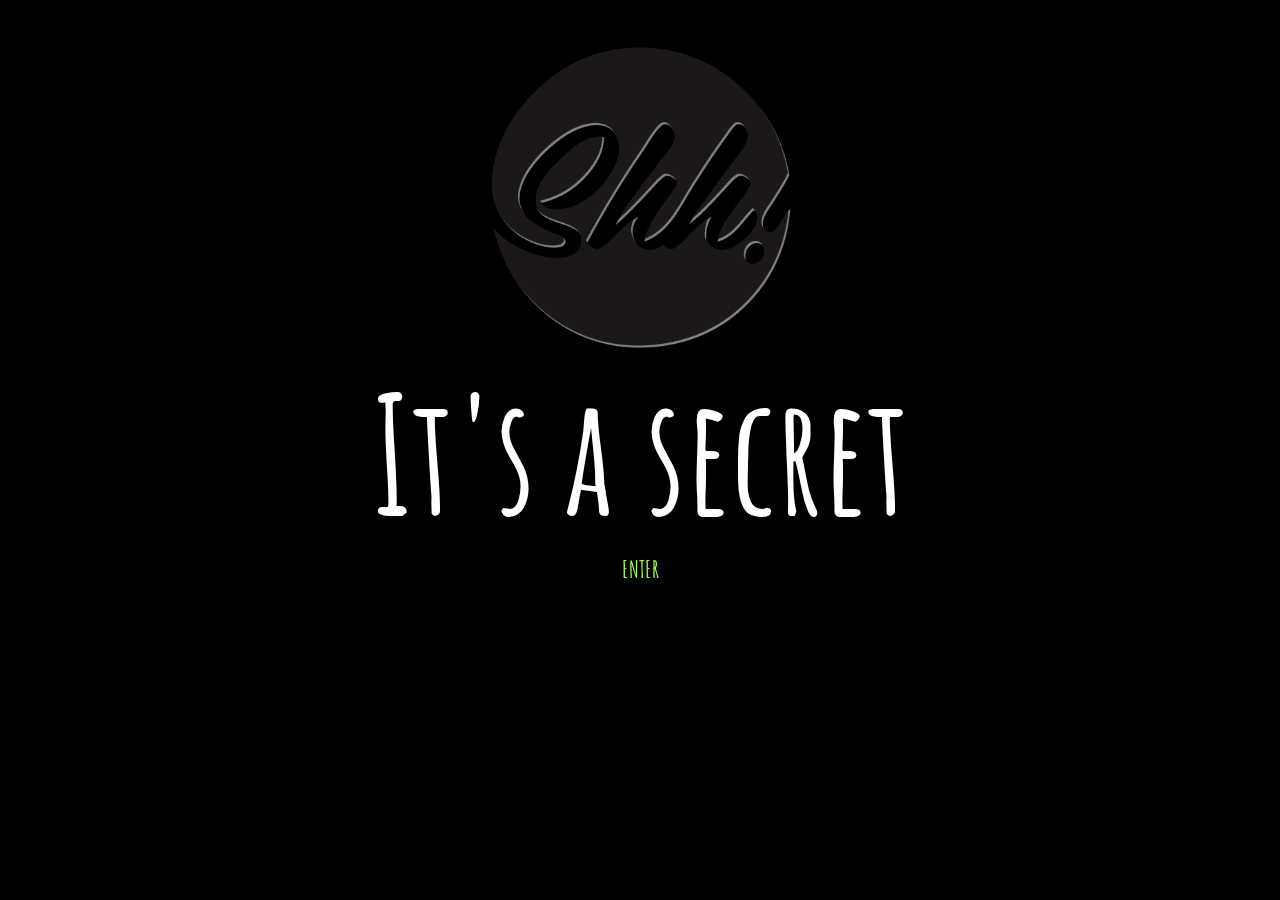
<file: index.html>
<!DOCTYPE html>
<html>
    <head>
        <meta charset="utf-8">
        <meta name="viewport" content="width=device-width, initial-scale=1">
        <link href="https://fonts.googleapis.com/css2?family=Amatic+SC&family=Bungee+Shade&family=Great+Vibes&family=Montserrat&family=Noto+Sans+JP&family=Open+Sans&family=Padauk&family=Poiret+One&family=Sacramento&family=Space+Mono&display=swap" rel="stylesheet">
        <title>Welcome</title>
        <style type="text/css">
            * {
                margin: 0;
                padding: 0;
            }

            body {
                font-family: "Amatic SC", cursive;
                font-weight: 700;
            }

            .welcome-section {
                position: absolute;
                width: 100%;
                height: 100%;
                top: 0;
                left: 0;
                background-color: #000;
                overflow: hidden;
            }

            .welcome-section .content-wrap {
                position: absolute;
                left: 50%;
                top: 35%;
                transform: translate3d(-50%, -50%, 0);
            }

            .welcome-section .content-wrap .fly-in-text {
                list-style: none;
            }

            .welcome-section .content-wrap .fly-in-text li {
                display: inline-block;
                margin-right: 30px;
                font-size: 5em;
                color: #fff;
                opacity: 1;
                transition: all 2s ease;
            }

            .welcome-section .content-wrap .fly-in-text li:last-child {
                margin-right: 0;
            }

            .welcome-section .content-wrap .enter-button {
                display: block;
                text-align: center;
                font-size: 1em;
                text-decoration: none;
                text-transform: uppercase;
                color: #adff2f;
                opacity: 1;
                transition: all 1s ease 2s;
            }

            p  {
              text-align: center;  
              opacity: 0.8;
              color: white;
            }
            
            .welcome-section.content-hidden .content-wrap .fly-in-text li { opacity: 0; }
            .welcome-section.content-hidden .content-wrap .fly-in-text li:nth-child(1) { transform: translate3d(-100px, 0, 0); }
            .welcome-section.content-hidden .content-wrap .fly-in-text li:nth-child(2) { transform: translate3d(100px, 0, 0); }
            .welcome-section.content-hidden .content-wrap .enter-button { opacity: 0; transform: translate3d(0, -30px, 0); }
            
            @media (min-width: 800px) {
                .welcome-section .content-wrap .fly-in-text li { font-size: 10em; }
                .welcome-section .content-wrap .enter-button { font-size: 1.5em; }
            }
            
        </style>
    </head>
    <body>
        
        <div class="welcome-section content-hidden">
            <div class="content-wrap">
                <div class="shhlogo">
                    <p>
                        <img src="image/shh.png" alt="quite icon" width="300px">
                    </p>
                </div>
                <ul class="fly-in-text">
                    <li>It's a </li>
                    <li> secret</li>
                </ul>
                
                <a href="home.html" class="enter-button">ENTER</a>
            </div>
        </div>
        <script src="https://ajax.googleapis.com/ajax/libs/jquery/3.1.0/jquery.min.js"></script>
        <script type="text/javascript">
            
            $(function() {
                
                var welcomeSection = $('.welcome-section'),
                    enterButton = welcomeSection.find('.enter-button');
                
                setTimeout(function() {
                    welcomeSection.removeClass('content-hidden');
                }, 500);
                
                enterButton.on('click', function(e) {
                    welcomeSection.addClass('content-hidden').fadeOut();
                });
            })();
        </script>
    </body>
</html>
</file>
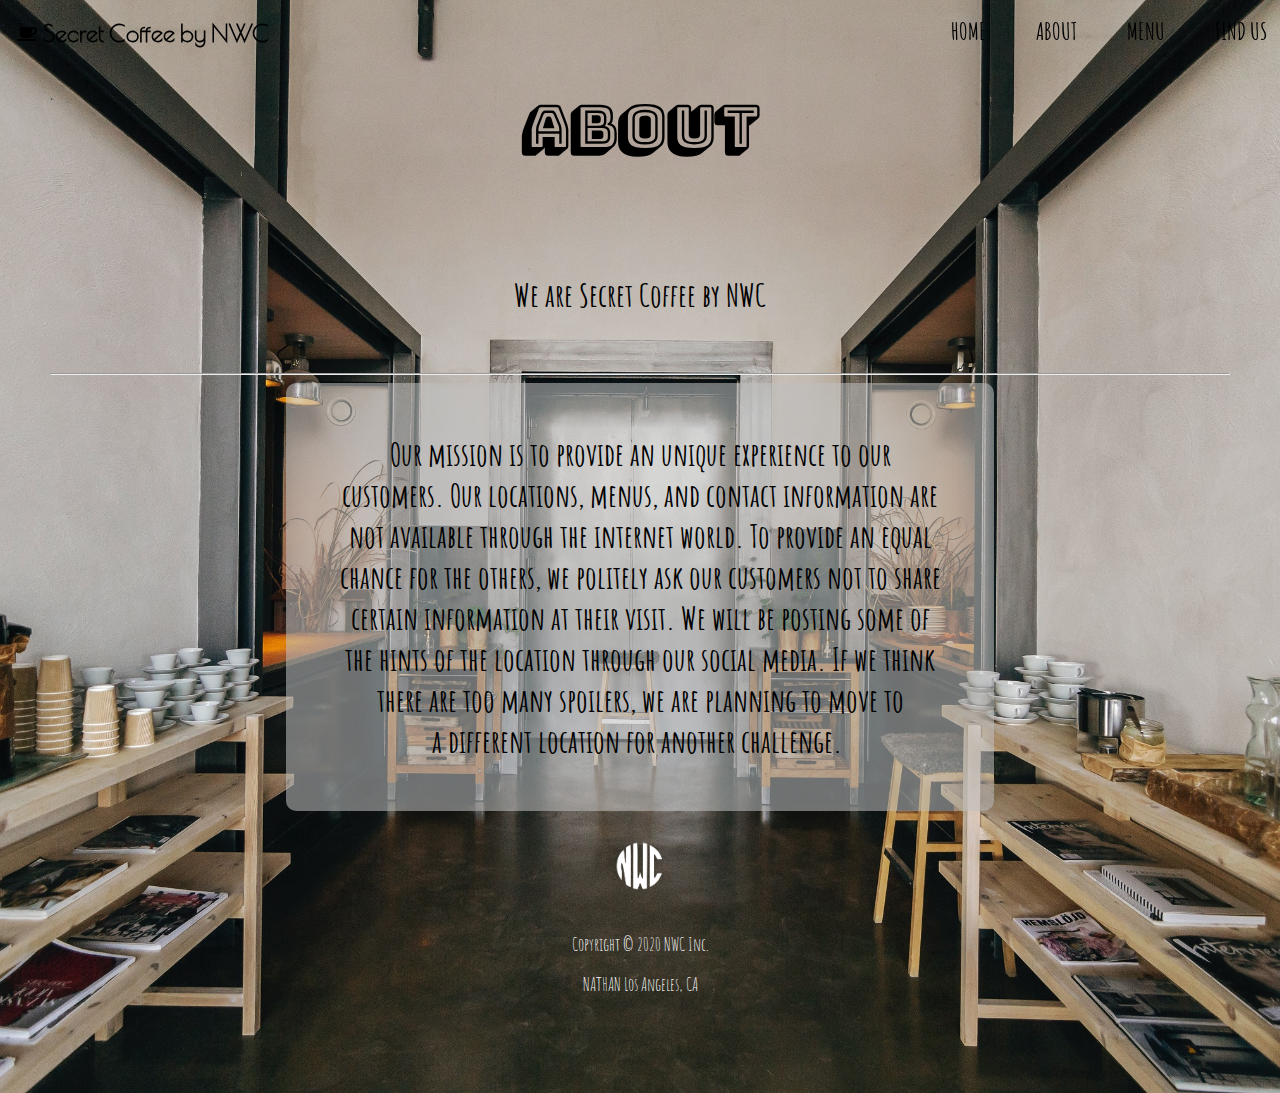
<file: about.html>
<!DOCTYPE html>
<html lang="en">
    <head>
        <meta charset="utf-8">
        <meta name="viewport" content="width=device-width, initial-scale=1.0">
        <meta name="description" content="Portfolio for Nathan's fictional coffee shop">
        <meta name="author" content="Nathan Namwoo Cho">
        <link rel="icon" type="image/png" href="image/favicon.svg">
        <link rel="stylesheet" href="css/coffee.css">
        <script src="js/coffee.js" defer></script>     
        <title>Secret Coffee by NWC</title>
        <link rel="preconnect" href="https://fonts.gstatic.com">
        <link rel="preconnect" href="https://fonts.gstatic.com">
        <link href="https://fonts.googleapis.com/css2?family=Amatic+SC&family=Bungee+Shade&family=Great+Vibes&family=Montserrat&family=Noto+Sans+JP&family=Open+Sans&family=Padauk&family=Poiret+One&family=Sacramento&family=Space+Mono&display=swap" rel="stylesheet">
        <link rel="stylesheet" href="https://use.fontawesome.com/releases/v5.15.1/css/all.css" integrity="sha384-vp86vTRFVJgpjF9jiIGPEEqYqlDwgyBgEF109VFjmqGmIY/Y4HV4d3Gp2irVfcrp" crossorigin="anonymous">
        <link rel="preconnect" href="https://fonts.gstatic.com">
        <link href="https://fonts.googleapis.com/css2?family=Libre+Barcode+39&family=Libre+Barcode+EAN13+Text&display=swap" rel="stylesheet">
        <link rel="stylesheet" href="https://use.fontawesome.com/releases/v5.15.1/css/all.css" integrity="sha384-vp86vTRFVJgpjF9jiIGPEEqYqlDwgyBgEF109VFjmqGmIY/Y4HV4d3Gp2irVfcrp" crossorigin="anonymous">
    </head>
    <body class="body__home">
    <!-- loader -->
    <canvas id="canvas" width="250" height="250"></canvas>

        <!--Nav bar-->
        <nav id="navbar">
        <div class="navbar__logo">
            <img src="image/favicon.svg" alt="Secret Coffee Logo" width="20">
            <a href="index.html">Secret Coffee by NWC</a>
        </div>
            <ul class="navbar__menu">
                <a class="navbar__menu__item" data-link='#home' href="home.html">HOME</a>
                <a class="navbar__menu__item" data-link='#about' href="about.html">ABOUT</a>
                <a class="navbar__menu__item" data-link='#menu' href="menu.html">MENU</a>
                <a class="navbar__menu__item" data-link='#find-us' href="findus.html">FIND US</a>
            </ul>
            <!-- toggle button -->
            <button class="navbar__toggle-btn">
                <i class="fas fa-bars"></i>
            </button>
        </nav>

        
        <!--ABOUT-->
        <section id="about" class="section section__container">
            <h1 class="about__h1">ABOUT</h1><br>
            <h2 class="about__h2">We are Secret Coffee by NWC</h2>
            <hr>
            <p class="about__p">Our mission is to provide an unique experience to our customers. Our locations, menus, and contact information are not available through the internet world. To provide an equal chance for the others, we politely ask our customers not to share certain information at their visit.

            We will be posting some of the hints of the location through our social media. If we think there are too many spoilers, we are planning to move to a different location for another challenge. 
            </p>

        <!--ARROW UP-->
        <button class="arrow__up">
            <i class="fas fa-angle-double-up"></i>
        </button>

        <!--FOOTER-->
        <footer>
            <img src="image/nwc.png" alt="NWC logo"><br>
            <br>
            <p class="footer">Copyright © 2020 NWC Inc.</p>
            <p class="footer">NATHAN Los Angeles, CA</p>
        </footer>
    </body>
    </html>
</file>
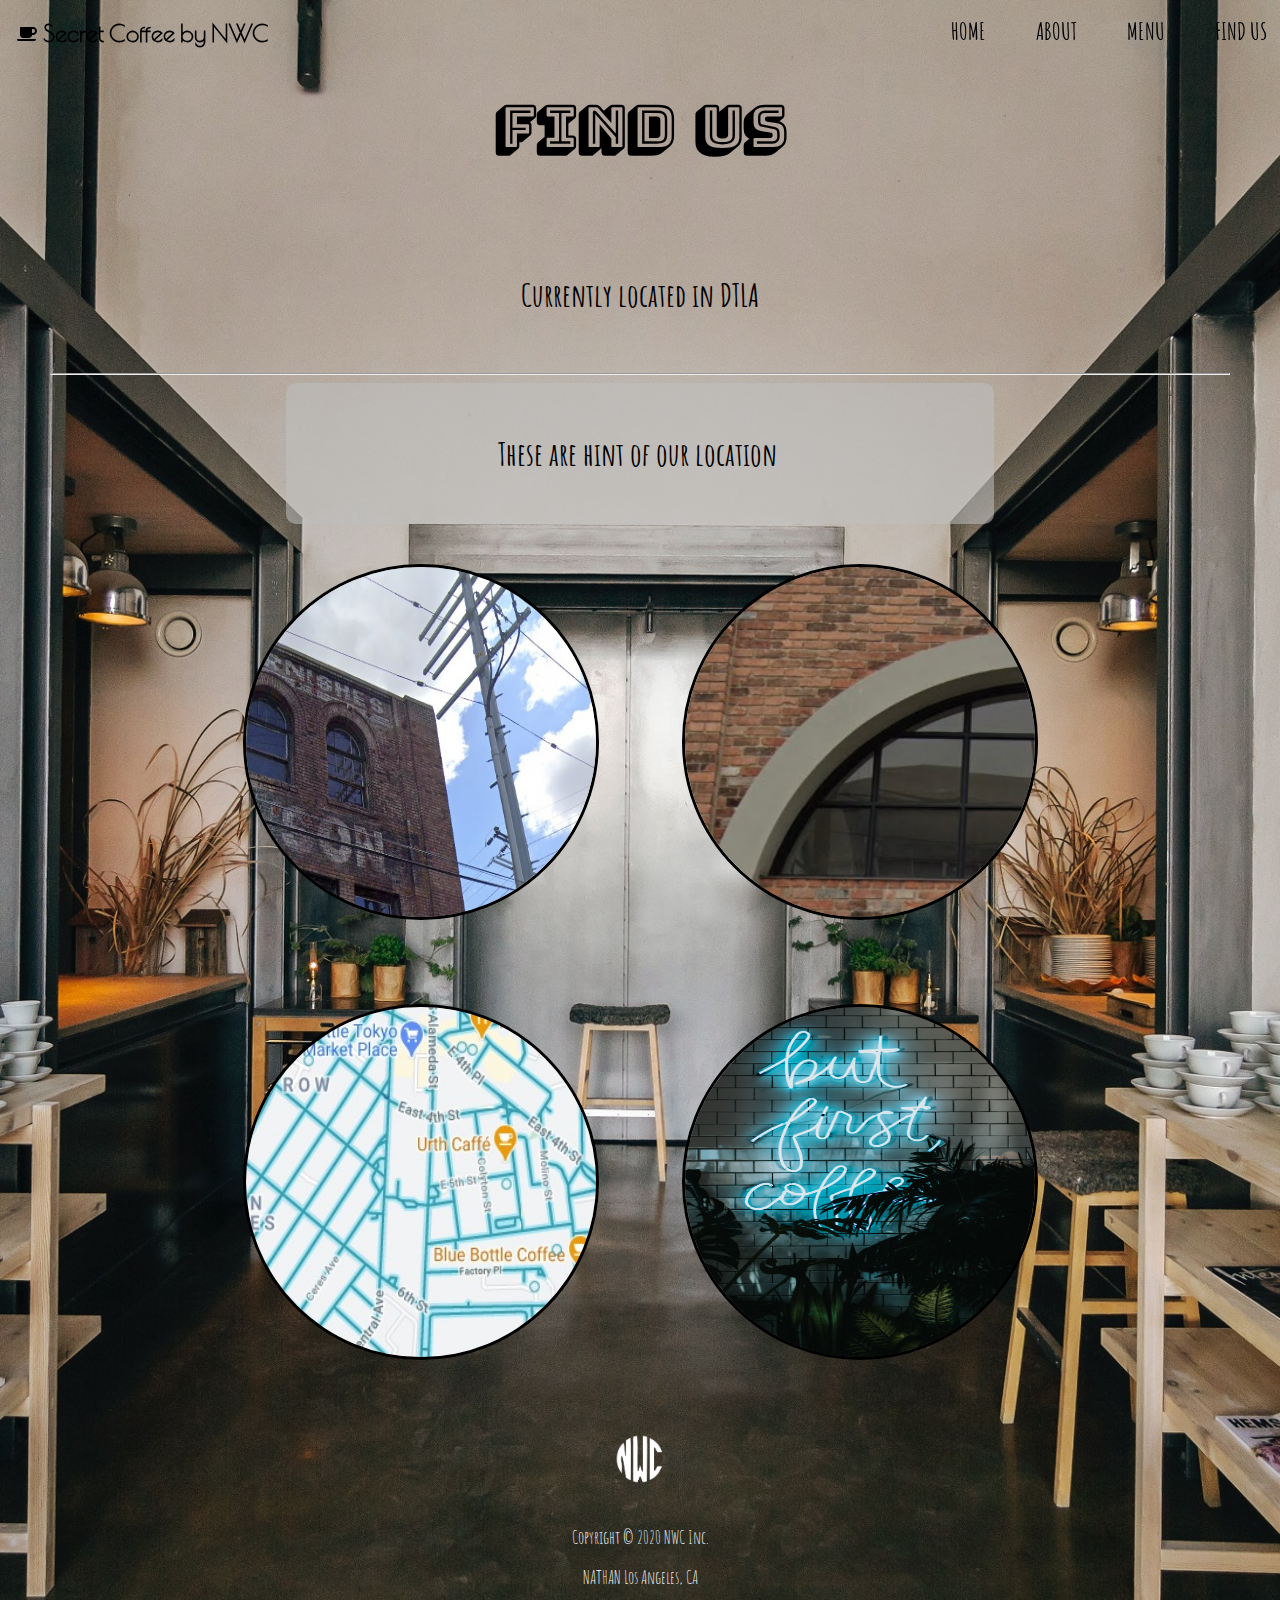
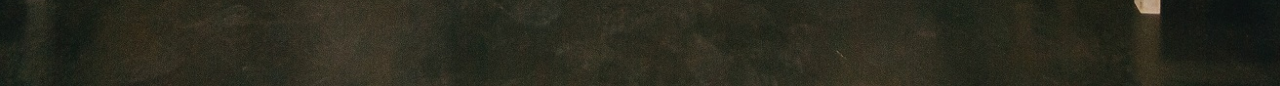
<file: findus.html>
<!DOCTYPE html>
<html lang="en">
    <head>
        <meta charset="utf-8">
        <meta name="viewport" content="width=device-width, initial-scale=1.0">
        <meta name="description" content="Portfolio for Nathan's fictional coffee shop">
        <meta name="author" content="Nathan Namwoo Cho">
        <link rel="icon" type="image/png" href="image/favicon.svg">
        <link rel="stylesheet" href="css/coffee.css">
        <script src="js/coffee.js" defer></script>     
        <title>Secret Coffee by NWC</title>
        <link rel="preconnect" href="https://fonts.gstatic.com">
        <link rel="preconnect" href="https://fonts.gstatic.com">
        <link href="https://fonts.googleapis.com/css2?family=Amatic+SC&family=Bungee+Shade&family=Great+Vibes&family=Montserrat&family=Noto+Sans+JP&family=Open+Sans&family=Padauk&family=Poiret+One&family=Sacramento&family=Space+Mono&display=swap" rel="stylesheet">
        <link rel="stylesheet" href="https://use.fontawesome.com/releases/v5.15.1/css/all.css" integrity="sha384-vp86vTRFVJgpjF9jiIGPEEqYqlDwgyBgEF109VFjmqGmIY/Y4HV4d3Gp2irVfcrp" crossorigin="anonymous">
        <link rel="preconnect" href="https://fonts.gstatic.com">
        <link href="https://fonts.googleapis.com/css2?family=Libre+Barcode+39&family=Libre+Barcode+EAN13+Text&display=swap" rel="stylesheet">
        <link rel="stylesheet" href="https://use.fontawesome.com/releases/v5.15.1/css/all.css" integrity="sha384-vp86vTRFVJgpjF9jiIGPEEqYqlDwgyBgEF109VFjmqGmIY/Y4HV4d3Gp2irVfcrp" crossorigin="anonymous">
    </head>
    <body class="body__home">
        <!-- loader -->
        <canvas id="canvas" width="250" height="250"></canvas>

        <!--Nav bar-->
        <nav id="navbar">
        <div class="navbar__logo">
            <img src="image/favicon.svg" alt="Secret Coffee Logo" width="20">
            <a href="index.html">Secret Coffee by NWC</a>
        </div>
            <ul class="navbar__menu">
                <a class="navbar__menu__item" data-link='#home' href="home.html">HOME</a>
                <a class="navbar__menu__item" data-link='#about' href="about.html">ABOUT</a>
                <a class="navbar__menu__item" data-link='#menu' href="menu.html">MENU</a>
                <a class="navbar__menu__item" data-link='#find-us' href="findus.html">FIND US</a>
            </ul>
            <!-- toggle button -->
            <button class="navbar__toggle-btn">
                <i class="fas fa-bars"></i>
            </button>
        </nav>
        
        <!--FIND US-->
        <section id="about" class="section section__container">
            <h1 class="about__h1">FIND US</h1><br>
            <h2 class="about__h2">Currently located in DTLA</h2>
            <hr>
            <p class="about__p">These are hint of our location 
            </p>
            <div class="image">
                <img class ="one" src="image/hintone.jpg" alt="location hint one">
                <img class ="two" src="image/hinttwo.jpg" alt="location hint two">
                <img class ="three" src="image/hintthree.jpg" alt="location hint three">
                <img class ="four" src="image/coffeewall.jpg" alt="location hint four">
            </div>

        <!--ARROW UP-->
        <button class="arrow__up">
            <i class="fas fa-angle-double-up"></i>
        </button>

        <!--FOOTER-->
        <footer>
            <img src="image/nwc.png" alt="NWC logo"><br>
            <br>
            <p class="footer">Copyright © 2020 NWC Inc.</p>
            <p class="footer">NATHAN Los Angeles, CA</p>
        </footer>
    </body>
    </html>
</file>
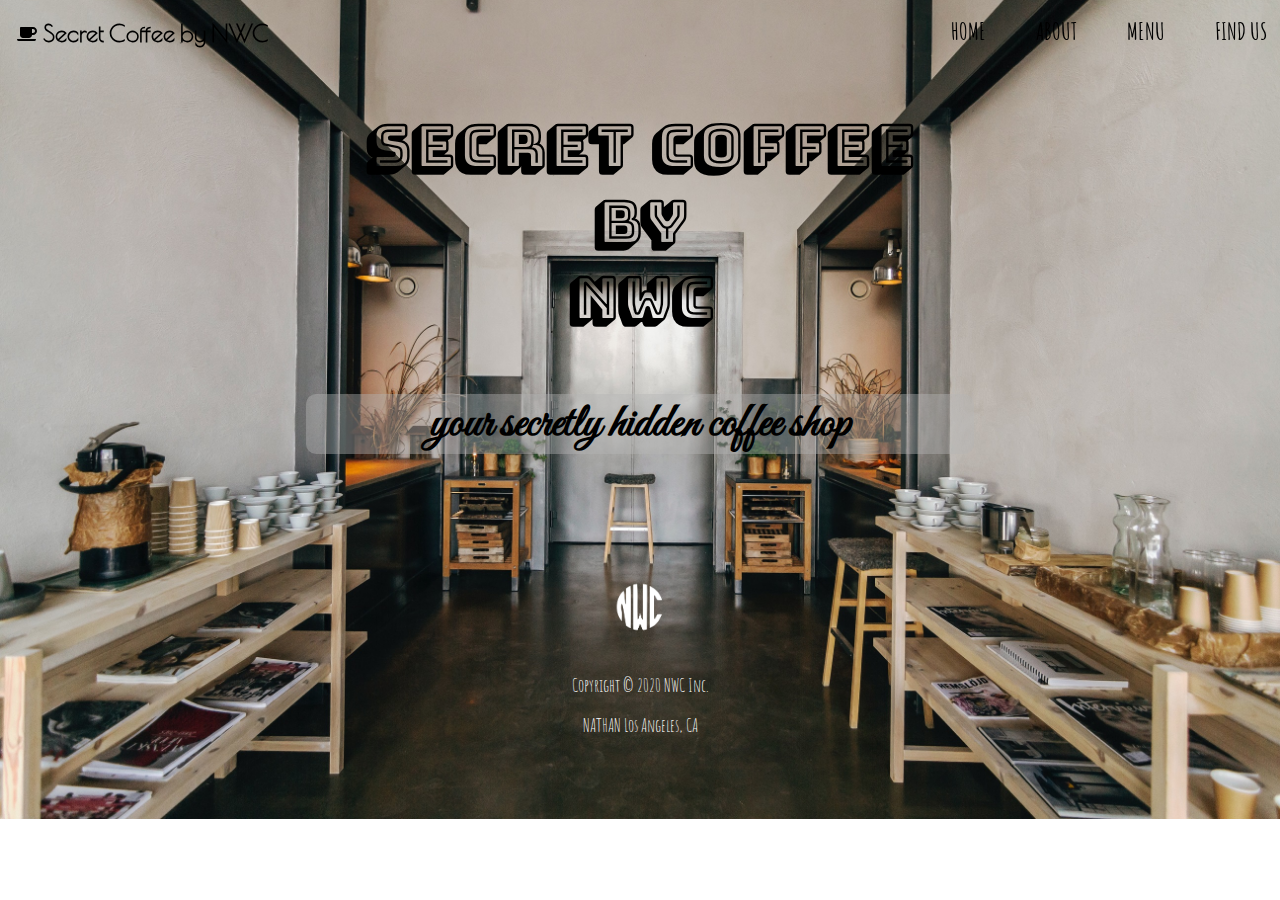
<file: home.html>
<!DOCTYPE html>
<html lang="en">
    <head>
        <meta charset="utf-8">
        <meta name="viewport" content="width=device-width, initial-scale=1.0">
        <meta name="description" content="Portfolio for Nathan's fictional coffee shop">
        <meta name="author" content="Nathan Namwoo Cho">
        <link rel="icon" type="image/png" href="image/favicon.svg">
        <link rel="stylesheet" href="css/coffee.css">
        <script src="js/coffee.js" defer></script>     
        <title>Secret Coffee by NWC</title>
        <link rel="preconnect" href="https://fonts.gstatic.com">
        <link rel="preconnect" href="https://fonts.gstatic.com">
        <link href="https://fonts.googleapis.com/css2?family=Amatic+SC&family=Bungee+Shade&family=Great+Vibes&family=Montserrat&family=Noto+Sans+JP&family=Open+Sans&family=Padauk&family=Poiret+One&family=Sacramento&family=Space+Mono&display=swap" rel="stylesheet">
        <link rel="stylesheet" href="https://use.fontawesome.com/releases/v5.15.1/css/all.css" integrity="sha384-vp86vTRFVJgpjF9jiIGPEEqYqlDwgyBgEF109VFjmqGmIY/Y4HV4d3Gp2irVfcrp" crossorigin="anonymous">
        <link rel="preconnect" href="https://fonts.gstatic.com">
        <link href="https://fonts.googleapis.com/css2?family=Libre+Barcode+39&family=Libre+Barcode+EAN13+Text&display=swap" rel="stylesheet">
        <link rel="stylesheet" href="https://use.fontawesome.com/releases/v5.15.1/css/all.css" integrity="sha384-vp86vTRFVJgpjF9jiIGPEEqYqlDwgyBgEF109VFjmqGmIY/Y4HV4d3Gp2irVfcrp" crossorigin="anonymous">
    </head>
    <body class="body__home">
        <!-- loader -->
        <canvas id="canvas" width="250" height="250"></canvas>

        <!--Nav bar-->
        <nav id="navbar">
        <div class="navbar__logo">
            <img src="image/favicon.svg" alt="Secret Coffee Logo" width="20">
            <a href="index.html">Secret Coffee by NWC</a>
        </div>
            <ul class="navbar__menu">
                <a class="navbar__menu__item" data-link='#home' href="home.html">HOME</a>
                <a class="navbar__menu__item" data-link='#about' href="about.html">ABOUT</a>
                <a class="navbar__menu__item" data-link='#menu' href="menu.html">MENU</a>
                <a class="navbar__menu__item" data-link='#find-us' href="findus.html">FIND US</a>
            </ul>
            <!-- toggle button -->
            <button class="navbar__toggle-btn">
                <i class="fas fa-bars"></i>
            </button>
        </nav>

        <!--HOME-->
        <section id="home">
            <div class="home__background">
                <p class="home__name">Secret Coffee<br>by<br>NWC</p>
                <p class="home__description">your secretly hidden coffee shop</p>
            </div>
        </section>

        <!--ARROW UP-->
        <button class="arrow__up">
            <i class="fas fa-angle-double-up"></i>
        </button>

        <!--FOOTER-->
        <footer>
            <img src="image/nwc.png" alt="NWC logo"><br>
            <br>
            <p class="footer">Copyright © 2020 NWC Inc.</p>
            <p class="footer">NATHAN Los Angeles, CA</p>
        </footer>
    </body>
    </html>
</file>
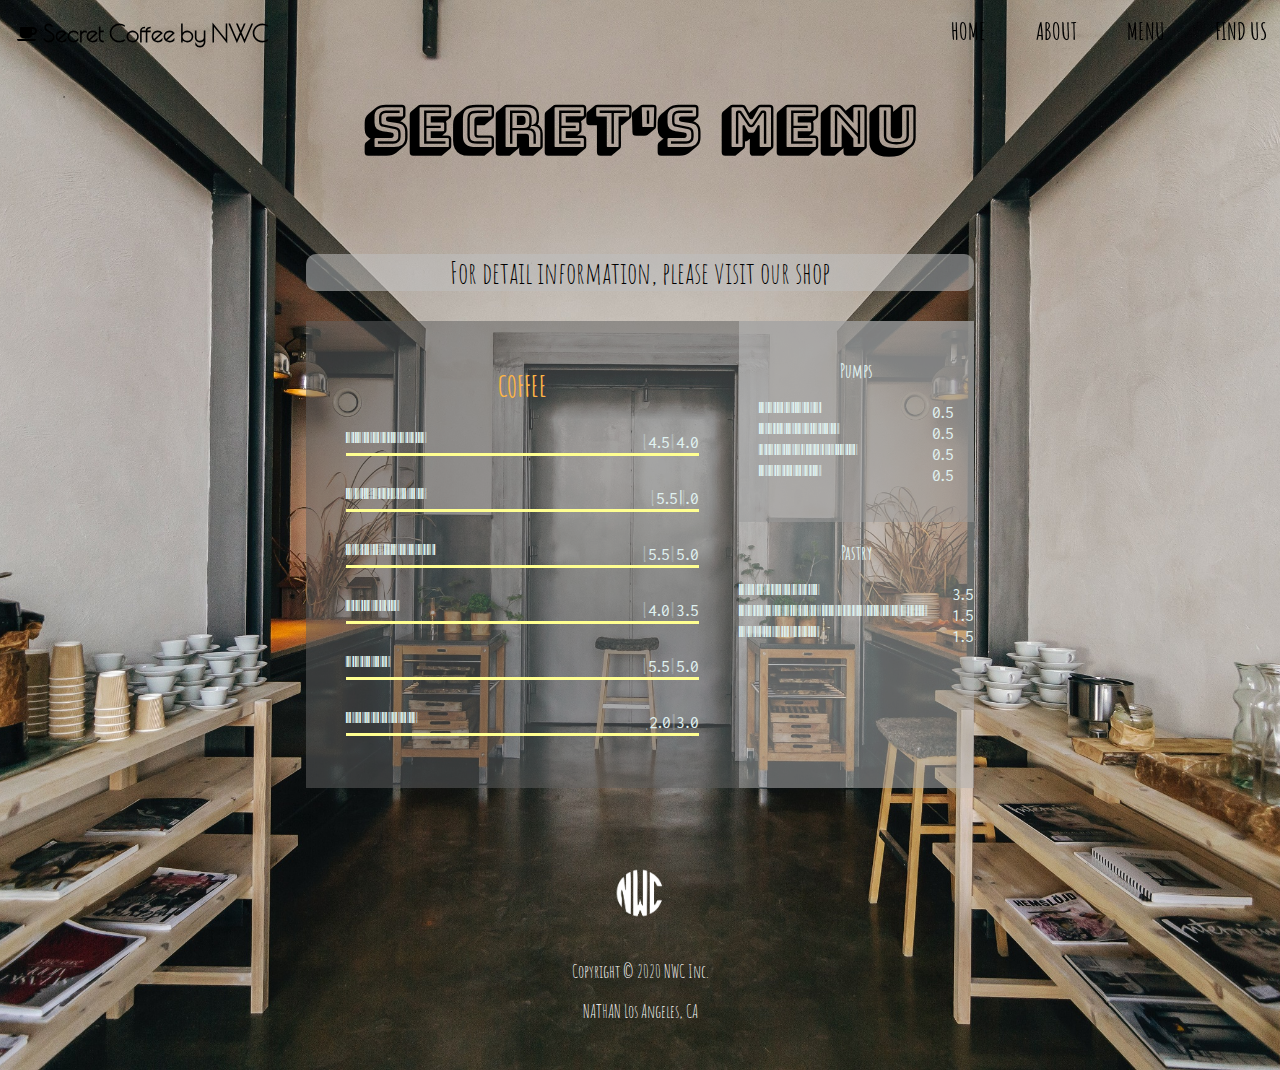
<file: menu.html>
<!DOCTYPE html>
<html lang="en">
    <head>
        <meta charset="utf-8">
        <meta name="viewport" content="width=device-width, initial-scale=1.0">
        <meta name="description" content="Portfolio for Nathan's fictional coffee shop">
        <meta name="author" content="Nathan Namwoo Cho">
        <link rel="icon" type="image/png" href="image/favicon.svg">
        <link rel="stylesheet" href="css/coffee.css">
        <script src="js/coffee.js" defer></script>     
        <title>Secret Coffee by NWC</title>
        <link rel="preconnect" href="https://fonts.gstatic.com">
        <link rel="preconnect" href="https://fonts.gstatic.com">
        <link href="https://fonts.googleapis.com/css2?family=Amatic+SC&family=Bungee+Shade&family=Great+Vibes&family=Montserrat&family=Noto+Sans+JP&family=Open+Sans&family=Padauk&family=Poiret+One&family=Sacramento&family=Space+Mono&display=swap" rel="stylesheet">
        <link rel="stylesheet" href="https://use.fontawesome.com/releases/v5.15.1/css/all.css" integrity="sha384-vp86vTRFVJgpjF9jiIGPEEqYqlDwgyBgEF109VFjmqGmIY/Y4HV4d3Gp2irVfcrp" crossorigin="anonymous">
        <link rel="preconnect" href="https://fonts.gstatic.com">
        <link href="https://fonts.googleapis.com/css2?family=Libre+Barcode+39&family=Libre+Barcode+EAN13+Text&display=swap" rel="stylesheet">
        <link rel="stylesheet" href="https://use.fontawesome.com/releases/v5.15.1/css/all.css" integrity="sha384-vp86vTRFVJgpjF9jiIGPEEqYqlDwgyBgEF109VFjmqGmIY/Y4HV4d3Gp2irVfcrp" crossorigin="anonymous">
    </head>
    <body class="body__home">
        <!-- loader -->
        <canvas id="canvas" width="250" height="250"></canvas>

        <!--Nav bar-->
        <nav id="navbar">
        <div class="navbar__logo">
            <img src="image/favicon.svg" alt="Secret Coffee Logo" width="20">
            <a href="index.html">Secret Coffee by NWC</a>
        </div>
            <ul class="navbar__menu">
                <a class="navbar__menu__item" data-link='#home' href="home.html">HOME</a>
                <a class="navbar__menu__item" data-link='#about' href="about.html">ABOUT</a>
                <a class="navbar__menu__item" data-link='#menu' href="menu.html">MENU</a>
                <a class="navbar__menu__item" data-link='#find-us' href="findus.html">FIND US</a>
            </ul>
            <!-- toggle button -->
            <button class="navbar__toggle-btn">
                <i class="fas fa-bars"></i>
            </button>
        </nav>        
        
        <!--MENU-->
        <section id="menu" class="section">
            <h1 class="menu__h1">Secret's MENU</h1><br>
                <P class="menu__p">
                For detail information, please visit our shop
                </P>
                <div class="menuset">
                    <div class="menuset__left">
                        <h3 class="menuset__title">COFFEE</h3>
                        <div class="menu">
                            <div class="menu__description">
                                <span class="font">Americano</span>
                                <span class="cost">i 4.5  h 4.0</span>
                            </div>
                            <div class="menu__bar">
                                <div class="menu__value" style="width:100%">
                                </div>
                            </div>
                        </div>
                        <div class="menu">
                            <div class="menu__description">
                                <span class="font">Machiatto</span>
                                <span class="cost">i 5.5  H h.0</span>
                            </div>
                            <div class="menu__bar">
                                <div class="menu__value" style="width:100%">
                                </div>
                            </div>
                        </div>
                        <div class="menu">
                            <div class="menu__description">
                                <span class="font">Cafe Mocha</span>
                                <span class="cost">i 5.5  h 5.0</span>
                            </div>
                            <div class="menu__bar">
                                <div class="menu__value" style="width:100%">
                                </div>
                            </div>
                        </div>
                        <div class="menu">
                            <div class="menu__description">
                                <span class="font">Blonde</span>
                                <span class="cost">i 4.0  h 3.5</span>
                            </div>
                            <div class="menu__bar">
                                <div class="menu__value" style="width:100%">
                                </div>
                            </div>
                        </div>
                        <div class="menu">
                            <div class="menu__description">
                                <span class="font">Latte</span>
                                <span class="cost">i 5.5  h 5.0</span>
                            </div>
                            <div class="menu__bar">
                                <div class="menu__value" style="width:100%">
                                </div>
                            </div>
                        </div>
                        <div class="menu">
                            <div class="menu__description">
                                <span class="font">Espresso</span>
                                <span class="cost">s 2.0  d 3.0</span>
                            </div>
                            <div class="menu__bar">
                                <div class="menu__value" style="width:100%">
                                </div>
                            </div>
                        </div>
                        
                    </div>
                    <div class="skillset__right">
                        <div class="tools">
                            <h3 class="skillset__title">Pumps</h3>
                            <div class="tools__list">
                            <ul>
                                <li>
                                    <div class="menu__description">
                                        <span class="font">Caramel</span>
                                        <span class="cost">0.5</span>
                                    </div>
                                </li>
                                <li>
                                    <div class="menu__description">
                                        <span class="font">Chocolate</span>
                                        <span class="cost">0.5</span>
                                    </div>
                                </li>
                                <li>
                                    <div class="menu__description">
                                        <span class="font">Black sugar</span>
                                        <span class="cost">0.5</span>
                                    </div>
                                </li>
                                <li>
                                    <div class="menu__description">
                                        <span class="font">Classic</span>
                                        <span class="cost">0.5</span>
                                    </div>
                                </li>

                            </ul>
                            </div>
                        </div>
                        <div class="ETC">
                            <h3 class="skillset__title">Pastry</h3>
                            <div class="tools__list">
                                <ul>
                                    <li>
                                        <div class="menu__description">
                                            <span class="font">Croissant</span>
                                            <span class="cost">3.5</span>
                                        </div>
                                    </li>
                                    <li>
                                        <div class="menu__description">
                                            <span class="font">Chocolate Chip cookie</span>
                                            <span class="cost">1.5</span>
                                        </div>
                                    </li>
                                    <li>
                                        <div class="menu__description">
                                            <span class="font">Madeleine</span>
                                            <span class="cost">1.5</span>
                                        </div>
                                    </li>
                                </ul>
                            </div>
                        </div>
                        </div>
                    </div>
                </div>
            </div>
        </section>

        <!--ARROW UP-->
        <button class="arrow__up">
            <i class="fas fa-angle-double-up"></i>
        </button>

        <!--FOOTER-->
        <footer>
            <img src="image/nwc.png" alt="NWC logo"><br>
            <br>
            <p class="footer">Copyright © 2020 NWC Inc.</p>
            <p class="footer">NATHAN Los Angeles, CA</p>
        </footer>
    </body>
    </html>
</file>
<file: css/coffee.css>
/* global */
:root {
  /* color */
  --color-white: #ffffff;
  --color-light-white: #eeeeee;
  --color-dark-white: #dbdbdb;
  --color-pink: #fdbab8;
  --color-dark-pink: #ff9090f8;
  --color-black: #000000;
  --color-dark-grey: #4d4d4d;
  --color-light-grey: #7c7979;
  --color-grey: #5c5c5c;
  --color-blue: #73aace;
  --color-yellow: #fff7d1;
  --color-orange: #feb546;

  /* font size */
  --font-xx-large: 68px;
  --font-x-large: 58px;
  --font-large: 48px;
  --font-medium: 28px;
  --font-regular: 18px;
  --font-small: 16px;
  --font-micro: 14px;

  /* font weight */
  --weight-bold: 700;
  --weight-semi-bold: 600;
  --weight-regular: 400;

  /* size */
  --size-border-radius: 4px;

  /* annimation duration */
  --animation-duration: 300ms;
}

/* body */
body {
  margin: 0;
  font-family: "Amatic SC", cursive;
  cursor: default;
  background: url("image/coffeestore.jpg");
  background-position: center; /* Center the image */
  background-repeat: no-repeat; /* Do not repeat the image */
  background-size: cover; /* Resize the background image to cover the entire container */
  cursor: default;
}

/* loader */
canvas {
  display: block;
  left: 50%;
  margin: -125px 0 0 -125px;
  position: absolute;
  top: 50%;
}

/* Navbar */
.navbar__logo {
  font-family: "Poiret One", cursive;
}

ul {
  list-style: none;
  padding-left: 0;
}

a {
  text-decoration: none;
  color: black;
  font-weight: bold;
  font-size: large;
  list-style: none;
  font-size: x-large;
}

button {
  background-color: transparent;
  cursor: pointer;
  border: none;
  outline: none;
}

#navbar {
  position: fixed;
  display: flex;
  justify-content: space-between;
  background-color: transparent;
  align-items: center;
  color: var(--color-white);
  padding: 0px 12px;
  width: 100%;
  transition: var(--animation-duration) ease-in-out;
  z-index: 1;
}

#navbar.navbar--dark {
  background: rgb(121, 121, 121);
  color: white;
  padding: 16px;
}

.navbar__menu {
  display: flex;
  padding: 5px 0;
  margin: 2px 0;
}

.navbar__logo {
  font-size: var(--font-medium);
  font-weight: var(--weight-semi-bold);
  border: 1px solid transparent;
  margin: 0 4px;
}

.navbar__logo:hover {
  border-radius: var(--size-border-radius);
  background-color: var(--color-pink);
  transition: all var(--animation-duration);
  border: 1px solid transparent;
  margin: 0 4px;
}

.navbar__menu__item {
  border: 1px solid transparent;
  padding: 8px 20px;
  margin: 0 4px;
  border-radius: var(--size-border-radius);
  cursor: pointer;
}

.navbar__menu__item:hover {
  border: 1px solid white;
  border-radius: var(--size-border-radius);
  background-color: var(--color-blue);
  transition: all var(--animation-duration);
}

.navbar__toggle-btn {
  position: absolute;
  top: 6px;
  right: 32px;
  font-size: 24px;
  color: var(--color-white);
  display: none;
}

/* home */
#home {
  font-family: "Bungee Shade", cursive;
  padding: 50px;
  text-align: center;
  margin: 0 20% 0 20%;
}

.home__description {
  font-family: "Great Vibes", cursive;
  font-size: var(--font-large);
  font-weight: var(--weight-bold);
  background-color: rgba(182, 182, 182, 0.418);
  border-radius: 10px;
}

.home__name,
.home__by {
  font-weight: bold;
  font-size: 58px;
}

.home__name {
  opacity: 1;
}

/* about */
#about {
  padding: 50px;
  text-align: center;
  align-items: center;
}

.about__h1 {
  font-family: "Bungee Shade", cursive;
  font-weight: bold;
  font-size: 58px;
}

.about__h2 {
  font-weight: bold;
  font-size: 32px;
  padding: 50px;
  margin: 0 20% 0 20%;
}

.about__p {
  font-weight: bold;
  font-size: 32px;
  padding: 50px;
  margin: 0 20% 0 20%;
  background-color: rgba(190, 190, 190, 0.562);
  border-radius: 10px;
}

.home__name {
  opacity: 1;
}

/* MENU */
#menu {
  font-family: "Amatic SC", cursive;
  margin: 0 20% 0 20%;
  padding: 50px;
  text-align: center;
}

.menu__h1 {
  font-family: "Bungee Shade", cursive;
  font-weight: bold;
  font-size: 58px;
  color: black;
}

.menu__p {
  font-size: 30px;
  color: black;
  background-color: rgba(190, 190, 190, 0.562);
  border-radius: 10px;
}

.menuset {
  display: flex;
  color: #e0f2f1;
}

.menuset__title {
  color: var(--color-orange);
  font-size: var(--font-medium);
}

.menu__description {
  display: flex;
  justify-content: space-between;
}

.menu__bar {
  width: 100%;
  height: 3px;
  background-color: var(--color-yellow);
}

.menu__value {
  width: 100%;
  height: 3px;
  background-color: rgb(255, 255, 145);
}

.menu {
  margin-bottom: 32px;
}

.menuset__left {
  flex-basis: 60%;
  background-color: #5f5f5f88;

  padding: 20px 40px;
}

.font {
  font-family: "Libre Barcode 39", cursive;
  font-size: 18px;
}

.cost {
  font-size: 18px;
  font-family: "Libre Barcode EAN13 Text", cursive;
}
.skillset__right {
  flex-basis: 40%;
  background-color: #b1b1b188;
}

.tools {
  background-color: #9c9c9c88;
}

.tools,
.etc {
  padding: 20px;
}

/* FIND US */
.image {
  display: inline-block;
  align-items: center;
}

.one,
.two,
.three,
.four {
  border-radius: 50%;
  width: 350px;
  height: 350px;
  margin: 40px;
  border: 3px solid black;
}

/* footer */
footer {
  text-align: center;
  align-items: center;
  padding: 30px;
}
footer img {
  width: 50px;
}

/* scroll */
.arrow__up {
  position: fixed;
  bottom: 50px;
  right: 50px;
  color: var(--color-white);
  font-size: 50px;
  opacity: 0;
  pointer-events: none;
  transition: all var(--animation-duration) ease-in;
}

.arrow__up.visible {
  opacity: 1;
  pointer-events: auto;
}

.footer {
  font-size: var(--font-regular);
  font-weight: var(--weight-regular);
  color: var(--color-white);
}

/* Scrollbar */
/* width */
::-webkit-scrollbar {
  width: 12px;
}

/* Track */
::-webkit-scrollbar-track {
  box-shadow: inset 0 0 2px rgb(51, 255, 112);
  border-radius: 10px;
}

/* Handle */
::-webkit-scrollbar-thumb {
  background: rgb(255, 198, 198);
  border-radius: 5px;
}

/* Handle on hover */
::-webkit-scrollbar-thumb:hover {
  background: #92dcff;
}

/* For below 768px screen width */
@media screen and (max-width: 768px) {
  :root {
    /* font size */
    --font-large: 30px;
    --font-medium: 28px;
    --font-regular: 16px;
    --font-small: 14px;
    --font-micro: 12px;
  }
  #home,
  #menu {
    margin: 0;
  }

  .navbar__logo {
    font-size: 2px;
  }
  .navbar__toggle-btn {
    display: block;
    top: 5px;
    right: 30px;
    font-size: 18px;
  }

  #navbar {
    flex-direction: column;
    align-items: flex-start;
    background-color: rgba(116, 116, 116, 0.329);
    width: 100%;
  }

  .navbar__menu {
    text-align: center;
    flex-direction: column;
    width: 100%;
    display: none;
  }

  .home__name {
    width: 100%;
  }

  .navbar__menu.open {
    display: block;
  }

  .section {
    padding: 16px;
    padding-top: 60px;
  }

  .about__h1,
  .about__h2,
  .about__p,
  .menu__p {
    padding: 0 0 20px 0;
    margin: 0;
  }

  .about__p {
    font-size: var(--font-medium);
  }

  .menu__h1 {
    font-size: 38px;
  }

  .menuset {
    flex-direction: column;
  }

  .menu {
    flex-grow: 1;
  }

  .image {
    align-items: center;
  }

  .one,
  .two,
  .three,
  .four {
    margin: 0;
    margin-top: 20px;
    width: 200px;
    height: 200px;
    align-items: center;
    padding: 0;
  }

  .arrow__up {
    width: 50px;
    height: 50px;
    line-height: 50px;
    font-size: 30px;
    right: 16px;
    bottom: 16px;
  }
}

// FONT
/*
font-family: 'Amatic SC', cursive;
font-family: 'Bungee Shade', cursive;
font-family: 'Great Vibes', cursive;
font-family: 'Montserrat', sans-serif;
font-family: 'Noto Sans JP', sans-serif;
font-family: 'Open Sans', sans-serif;
font-family: 'Padauk', sans-serif;
font-family: 'Poiret One', cursive;
font-family: 'Sacramento', cursive;
font-family: 'Space Mono', monospace;
font-family: 'Libre Barcode 39', cursive;
font-family: 'Libre Barcode EAN13 Text', cursive;
*/
</file>
